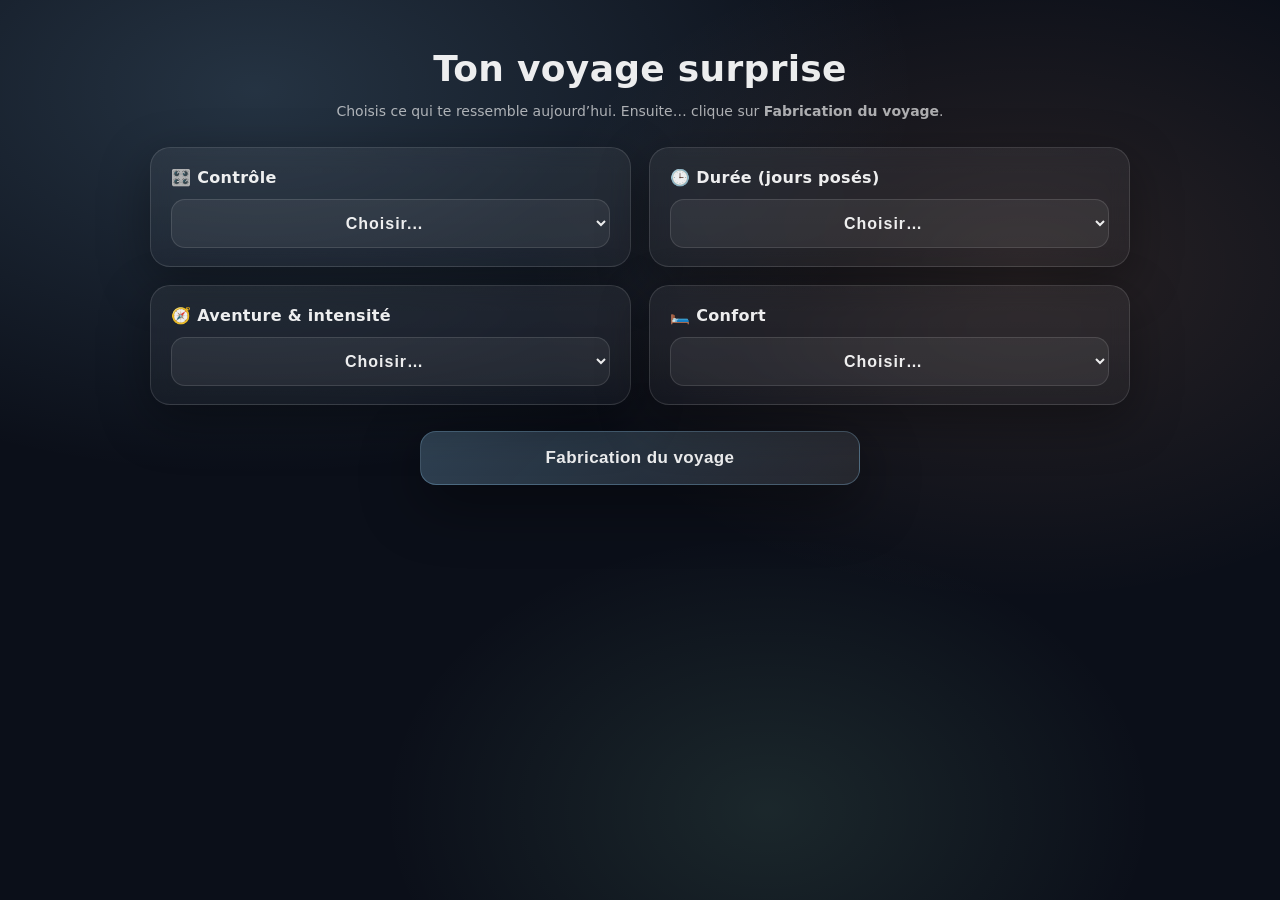
<file: index.html>
<!DOCTYPE html>
<html lang="fr">
<head>
  <meta charset="UTF-8">
  <title>Ton voyage surprise</title>
  <meta name="viewport" content="width=device-width, initial-scale=1.0" />
  <link rel="stylesheet" href="style.css">
</head>
<body>

  <h1>Ton voyage surprise</h1>
  <div class="footer-note">
    Choisis ce qui te ressemble aujourd’hui. Ensuite… clique sur <b>Fabrication du voyage</b>.
  </div>

  <div class="grid">

    <div class="card">
      <h2>🎛️ Contrôle</h2>
      <select id="controle">
        <option value="">Choisir...</option>
        <option value="A">A</option>
        <option value="B">B</option>
        <option value="C">C</option>
        <option value="D">D</option>
        <option value="E">E</option>
      </select>
    </div>

    <div class="card">
      <h2>🕒 Durée (jours posés)</h2>
      <select id="duree">
        <option value="">Choisir…</option>
        <option value="1">1</option>
        <option value="2">2</option>
        <option value="3">3</option>
        <option value="4">4</option>
        <option value="5">5</option>
        <option value="6">6</option>
        <option value="7">7</option>
        <option value="8">8</option>
        <option value="9">9</option>
        <option value="10">10</option>
      </select>
    </div>

    <div class="card">
      <h2>🧭 Aventure & intensité</h2>
      <select id="intensity">
        <option value="">Choisir…</option>
        <option value="1">I</option>
        <option value="2">II</option>
        <option value="3">III</option>
        <option value="4">IV</option>
      </select>
    </div>

    <div class="card">
      <h2>🛏️ Confort</h2>
      <select id="comfort">
        <option value="">Choisir…</option>
        <option value="1">A</option>
        <option value="2">B</option>
        <option value="3">C</option>
      </select>
    </div>

  </div>

  <button id="btnFabrication" type="button">Fabrication du voyage</button>

  <canvas id="confettiCanvas" style="
      position:fixed; inset:0; width:100vw; height:100vh;
      pointer-events:none; z-index:9999;
    "></canvas>

  <script src="script.js"></script>
</body>
</html>
</file>
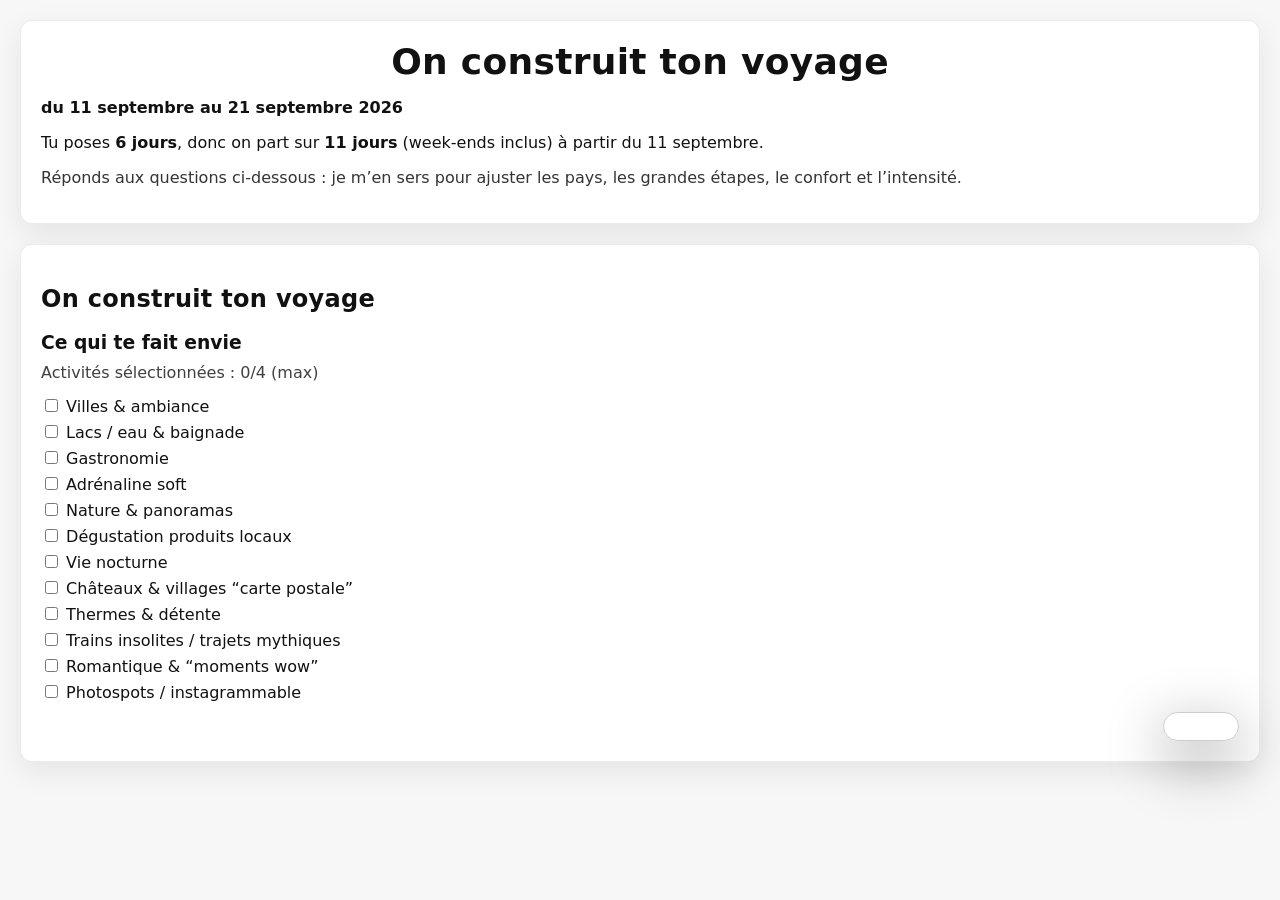
<file: resultat.html>
<!DOCTYPE html>
<html lang="fr">
<head>
  <meta charset="UTF-8" />
  <title>Ton voyage</title>
  <meta name="viewport" content="width=device-width, initial-scale=1.0" />

  <link rel="stylesheet" href="style.css" />

  <style>
    body {
      font-family: system-ui, -apple-system, BlinkMacSystemFont, sans-serif;
      background: #f7f7f7;
      margin: 0;
      padding: 20px;
      color: #111;
    }

    .hidden { display: none; }

    h1, h2, h3 { margin-bottom: 10px; }

    .section {
      background: white;
      padding: 20px;
      margin-bottom: 20px;
      border-radius: 12px;
      color: #111;
    }

    /* Fix brutal si ton style.css force du blanc */
    .section, .section * { color: #111 !important; }

    .choices label {
      display: block;
      margin-bottom: 6px;
    }

    input[type="checkbox"], input[type="radio"] { accent-color: #111; }

    body.light button {
      padding: 12px 24px;
      border: none;
      border-radius: 10px;
      font-size: 16px;
      cursor: pointer;
      background: #111;
      color: #fff !important;
      width: 100%;
      max-width: 520px;
      display: block;
      margin: 0 auto;
    }

    .loader {
      font-size: 18px;
      animation: fade 1.5s infinite;
    }
    @keyframes fade {
      0% { opacity: 0.3; }
      50% { opacity: 1; }
      100% { opacity: 0.3; }
    }

    /* Steps */
    .step { display: none; }
    .step.active { display: block; animation: stepIn 260ms ease-out both; }
    @keyframes stepIn {
      from { opacity: 0; transform: translateY(8px); }
      to   { opacity: 1; transform: translateY(0); }
    }

    /* Petit bouton "Suivant" discret */
    .nextRow{
      display:flex;
      justify-content:flex-end;
      margin-top:10px;
    }
    .nextBtn{
      background: transparent !important;
      border: 1px solid rgba(0,0,0,.2) !important;
      color: rgba(0,0,0,.65) !important;
      border-radius: 999px !important;
      padding: 6px 12px !important;
      font-size: 13px !important;
      cursor: pointer;
      width: auto !important;
      max-width: none !important;
      margin: 0 !important;
    }
    .nextBtn:hover{
      border-color: rgba(0,0,0,.35) !important;
      color: rgba(0,0,0,.85) !important;
    }

    hr { border: none; border-top: 1px solid rgba(0,0,0,.10); }

    /* HERO billet (mode A) */
    .hero {
      position: relative;
      overflow: hidden;
      background: #eee;
      border-radius: 16px;
      box-shadow: 0 18px 50px rgba(0,0,0,.12);
    }
    .hero img{
      width: 100%;
      height: auto;
      max-height: 260px;
      object-fit: contain;
      position: relative;
      z-index: 2;
      display:block;
    }
    .hero::before{
      content:"";
      position:absolute;
      inset:0;
      background-image: url("./assets/img/billet-avion1.png");
      background-size: cover;
      background-position: center;
      filter: blur(18px) brightness(.95);
      transform: scale(1.1);
      z-index: 1;
    }
    .hero::after{
      content:"";
      position:absolute;
      inset:0;
      background: linear-gradient(180deg, rgba(0,0,0,.10), rgba(0,0,0,.35));
    }

    /* --- Mode B : teaser --- */
    .teaser { display: grid; gap: 14px; }

    .heroB {
      position: relative;
      overflow: hidden;
      border-radius: 16px;
      background: #eee;
      box-shadow: 0 18px 50px rgba(0,0,0,.12);
    }
    .heroB img {
      width: 100%;
      height: 230px;
      object-fit: cover;
      display: block;
      transform: scale(1.02);
    }
    .heroB::after{
      content:"";
      position:absolute;
      inset:0;
      background: linear-gradient(180deg, rgba(0,0,0,.10), rgba(0,0,0,.40));
    }
    .heroB .tag {
      position: absolute;
      left: 14px;
      bottom: 12px;
      z-index: 2;
      background: rgba(255,255,255,.86);
      color: #111;
      border-radius: 999px;
      padding: 6px 10px;
      font-size: 12px;
      font-weight: 700;
    }

    /* Waouh soft : apparition progressive */
    .revealLine {
      opacity: 0;
      transform: translateY(10px);
      transition: opacity 520ms ease, transform 520ms ease;
    }
    .revealLine.show {
      opacity: 1;
      transform: translateY(0);
    }

    .spark {
      display:inline-block;
      margin-left: 6px;
      animation: sparkle 1.2s ease-in-out infinite;
    }
    @keyframes sparkle{
      0%,100%{ transform: translateY(0); opacity:.65; }
      50%{ transform: translateY(-2px); opacity:1; }
    }

    .keyPoints {
      background: rgba(0,0,0,.04);
      border: 1px solid rgba(0,0,0,.08);
      border-radius: 14px;
      padding: 12px 14px;
    }
    .keyPoints ul{ margin: 8px 0 0; padding-left: 18px; }
    .keyPoints li{ margin: 6px 0; }

    .datesLine{ font-weight: 800; }

    /* RESULT CARDS (C/D/E) */
    .cardsWrap{
      display:grid;
      gap:14px;
    }
    @media(min-width: 880px){
      .cardsWrap{
        grid-template-columns: repeat(3, 1fr);
        align-items: stretch;
      }
    }
    .miniCard{
      border-radius: 16px;
      overflow:hidden;
      background: #fff;
      border: 1px solid rgba(0,0,0,.08);
      box-shadow: 0 16px 44px rgba(0,0,0,.08);
      display:flex;
      flex-direction: column;
      min-height: 260px;
    }
    .miniCard .img{
      height: 140px;
      position: relative;
      background: #eee;
    }
    .miniCard .img img{
      width:100%;
      height:100%;
      object-fit: cover;
      display:block;
    }
    .miniCard .content{
      padding: 14px 14px 16px;
      display:flex;
      flex-direction: column;
      gap: 10px;
    }
    .pill{
      display:inline-flex;
      align-items:center;
      gap:8px;
      font-weight: 800;
      font-size: 12px;
      letter-spacing: .2px;
      background: rgba(0,0,0,.05);
      border: 1px solid rgba(0,0,0,.06);
      padding: 6px 10px;
      border-radius: 999px;
      width: fit-content;
    }
    .content ul{
      margin: 0;
      padding-left: 18px;
    }
    .content li{ margin: 6px 0; }
    .muted{ opacity: .82; }

    /* Canvas confetti (waouh) */
    #confettiCanvas{
      position: fixed;
      inset: 0;
      width: 100vw;
      height: 100vh;
      pointer-events: none;
      z-index: 9999;
    }
  </style>
</head>

<body class="light">

  <!-- INTRO / MESSAGE -->
  <div id="intro" class="section"></div>

  <!-- QUESTIONS -->
  <div id="questions" class="section hidden">
    <h2>On construit ton voyage</h2>

    <!-- 1) ACTIVITÉS -->
    <div class="step" id="stepActivities">
      <h3>Ce qui te fait envie</h3>
      <p id="activitiesCounter" style="margin: 6px 0 10px; opacity: 0.8;"></p>
      <p id="activitiesHint" style="margin: 0 0 14px; color: #b00020; font-weight: 600;"></p>
      <div id="activities" class="choices"></div>

      <div class="nextRow">
        <button type="button" class="nextBtn" id="nextActivities">Suivant</button>
      </div>
    </div>

    <!-- 2) PAYS QUI TENTENT -->
    <div class="step" id="stepCountries">
      <hr style="margin:18px 0; opacity:.2">
      <h3>Pays qui te tentent</h3>
      <p id="countriesCounter" style="margin: 6px 0 10px; opacity: 0.8;"></p>
      <p id="countriesHint" style="margin: 0 0 14px; color: #b00020; font-weight: 600;"></p>
      <div id="countries" class="choices"></div>

      <div class="nextRow">
        <button type="button" class="nextBtn" id="nextCountries">Suivant</button>
      </div>
    </div>

    <!-- 3) PAYS QUI NE TENTENT PAS (C/D/E) -->
    <div class="step" id="stepAvoidEarly">
      <hr style="margin:18px 0; opacity:.2">
      <h3>Pays qui ne te tentent pas</h3>
      <p class="muted" style="margin: 6px 0 10px;">(optionnel — ça m’aide à éviter les fausses pistes)</p>
      <p id="avoidEarlyCounter" style="margin: 6px 0 10px; opacity: 0.8;"></p>
      <p id="avoidEarlyHint" style="margin: 0 0 14px; color: #b00020; font-weight: 600;"></p>
      <div id="avoidEarly" class="choices"></div>

      <div class="nextRow">
        <button type="button" class="nextBtn" id="nextAvoidEarly">Suivant</button>
      </div>
    </div>

    <!-- 4) INSOLITE -->
    <div class="step" id="stepInsolite">
      <hr style="margin:18px 0; opacity:.2">
      <h3>Une activité insolite</h3>
      <p style="margin: 6px 0 10px; opacity: 0.8;">Choisis-en une seule 🙂</p>
      <div id="insolite" class="choices"></div>
    </div>

    <!-- Bloc D (D/E) -->
    <div id="blockD" class="hidden">
      <div class="step" id="stepCities">
        <hr style="margin:18px 0; opacity:.2">
        <h3>Villes que tu veux absolument voir</h3>
        <p id="citiesCounter" style="margin: 6px 0 10px; opacity: 0.8;"></p>
        <p id="citiesHint" style="margin: 0 0 14px; color: #b00020; font-weight: 600;"></p>
        <div id="cities" class="choices"></div>

        <div class="nextRow">
          <button type="button" class="nextBtn" id="nextCities">Suivant</button>
        </div>
      </div>

      <div class="step" id="stepTransport">
        <hr style="margin:18px 0; opacity:.2">
        <h3>Transports en commun que tu aimerais emprunter</h3>
        <p id="transportCounter" style="margin: 6px 0 10px; opacity: 0.8;"></p>
        <p id="transportHint" style="margin: 0 0 14px; color: #b00020; font-weight: 600;"></p>
        <div id="transport" class="choices"></div>

        <div class="nextRow">
          <button type="button" class="nextBtn" id="nextTransport">Suivant</button>
        </div>
      </div>
    </div>

    <!-- Bloc E (pace only) -->
    <div id="blockE" class="hidden">
      <div class="step" id="stepPace">
        <hr style="margin:18px 0; opacity:.2">
        <h3>Ton rythme idéal</h3>
        <p style="margin: 6px 0 10px; opacity: 0.8;">(Ça m’aide à ajuster l’intensité sans te cramer)</p>
        <div id="pace" class="choices"></div>
      </div>
    </div>

    <!-- VALIDER -->
    <div class="step" id="stepValidate">
      <hr style="margin:18px 0; opacity:.2">
      <button id="validateBtn">Valider mes réponses</button>
    </div>
  </div>

  <!-- LOADING -->
  <div id="loading" class="section hidden">
    <p class="loader">Je combine tes choix…</p>
    <p class="loader">J’ajuste le confort…</p>
    <p class="loader">Je règle l’intensité…</p>
    <p class="loader">Je prépare ton voyage…</p>
  </div>

  <!-- RESULT -->
  <div id="result" class="section hidden"></div>

  <!-- CANVAS CONFETTI -->
  <canvas id="confettiCanvas"></canvas>

  <!-- DATA -->
  <script src="./dataVoyage.js?v=4"></script>

  <script>
  (() => {

    /***********************
     * CONFETTI (WAOUH)
     ***********************/
    function playConfetti(durationMs = 1800) {
      const canvas = document.getElementById("confettiCanvas");
      if (!canvas) return;

      const ctx = canvas.getContext("2d");
      const dpr = Math.max(1, window.devicePixelRatio || 1);

      function resize() {
        canvas.style.width = "100vw";
        canvas.style.height = "100vh";
        canvas.width = Math.floor(window.innerWidth * dpr);
        canvas.height = Math.floor(window.innerHeight * dpr);
        ctx.setTransform(dpr, 0, 0, dpr, 0, 0);
      }
      resize();

      const W = () => window.innerWidth;
      const H = () => window.innerHeight;

      const pieces = [];
      const count = 180;

      for (let i = 0; i < count; i++) {
        pieces.push({
          x: Math.random() * W(),
          y: -Math.random() * H() * 0.3,
          r: 3 + Math.random() * 6,
          vx: -2 + Math.random() * 4,
          vy: 3 + Math.random() * 6,
          rot: Math.random() * Math.PI,
          vrot: -0.2 + Math.random() * 0.4,
          shape: Math.random() < 0.5 ? "rect" : "circle",
          hue: Math.floor(Math.random() * 360),
          alpha: 0.9
        });
      }

      const start = performance.now();

      function frame(t) {
        const elapsed = t - start;
        ctx.clearRect(0, 0, W(), H());

        for (const p of pieces) {
          p.x += p.vx;
          p.y += p.vy;
          p.vy += 0.05;
          p.rot += p.vrot;

          if (p.x < -20) p.x = W() + 20;
          if (p.x > W() + 20) p.x = -20;

          ctx.save();
          ctx.translate(p.x, p.y);
          ctx.rotate(p.rot);
          ctx.globalAlpha = p.alpha;

          ctx.fillStyle = `hsla(${p.hue}, 90%, 60%, ${p.alpha})`;
          if (p.shape === "rect") {
            ctx.fillRect(-p.r, -p.r * 0.6, p.r * 2, p.r * 1.2);
          } else {
            ctx.beginPath();
            ctx.arc(0, 0, p.r * 0.7, 0, Math.PI * 2);
            ctx.fill();
          }
          ctx.restore();
        }

        if (elapsed < durationMs) requestAnimationFrame(frame);
        else ctx.clearRect(0, 0, W(), H());
      }

      requestAnimationFrame(frame);
      window.addEventListener("resize", resize, { once: true });
    }

    // Déclenchement “classe” (petit délai = plus waouh)
    function triggerResultConfetti(){
      setTimeout(() => playConfetti(2000), 120);
    }

    /***********************
     * OUTILS LIMITES
     ***********************/
    function getMaxActivitiesByDuration(n) {
      if (n <= 3) return 2;
      if (n <= 5) return 3;
      if (n <= 8) return 4;
      if (n <= 12) return 5;
      return 6;
    }
    function getMaxCountriesByDuration(n) {
      if (n <= 3) return 1;
      if (n <= 5) return 2;
      if (n <= 8) return 3;
      return 4;
    }
    function getMaxCitiesByDuration(n) {
      if (n <= 3) return 1;
      if (n <= 5) return 2;
      if (n <= 8) return 3;
      return 4;
    }
    function getMaxTransportByDuration(n) {
      if (n <= 5) return 1;
      if (n <= 8) return 2;
      return 3;
    }
    function getMaxAvoidCountriesByDuration(n) {
      if (n <= 5) return 2;
      return 3;
    }

    function getMode(intensity, comfort) {
      if (intensity <= 2 && comfort === 3) return "chill_premium";
      if (intensity <= 2 && comfort <= 2) return "chill_roots";
      if (intensity >= 3 && comfort === 3) return "adventure_comfort";
      return "adventure_pure";
    }

    function getMoodSentence(mode){
      const map = {
        chill_premium: "Ambiance : doux & confortable. Des moments “wow” sans aucune galère 😌✨",
        chill_roots: "Ambiance : simple & authentique. Pépites locales, liberté, et vibes carnet de voyage 🌿",
        adventure_comfort: "Ambiance : aventure + confort. Ça bouge la journée, et on récupère bien le soir 🏔️🛏️",
        adventure_pure: "Ambiance : aventure pure. Exploration, rythme soutenu, et vraie sensation de voyage 🔥"
      };
      return map[mode] || map.chill_roots;
    }

    function renderTicketHero(){
      return `
        <div class="hero">
          <img src="./assets/img/billet-avion1.png" alt="Billet d'avion - Voyage surprise" loading="eager"
               onerror="this.style.display='none'">
        </div>
      `;
    }

    function getTeaserText(mode){
      const map = {
        chill_premium: {
          lead: "Je m’occupe de tout. Toi, tu n’as qu’à te laisser porter.",
          bullets: ["Rythme doux, zéro galère","Des moments “wow” sans courir","Confort + petites attentions"],
          outro: "Tu vas rentrer reposée… mais avec la tête pleine d’images."
        },
        chill_roots: {
          lead: "Je te prépare un voyage simple, vrai, et ultra mémorable.",
          bullets: ["Authentique, spontané, libre","De belles découvertes sans surcharger","Des pépites locales au fil du voyage"],
          outro: "Un voyage qui fait du bien, sans forcer."
        },
        adventure_comfort: {
          lead: "On part pour une aventure… mais avec du confort quand il faut.",
          bullets: ["Journées bien remplies (mais logiques)","Récompense le soir : cosy, bon, calme","Un ou deux “gros moments” qui marquent"],
          outro: "Le combo parfait : bouger + savourer."
        },
        adventure_pure: {
          lead: "Je te prépare un voyage qui bouge. Beaucoup.",
          bullets: ["Exploration, défis, surprises","Des journées qui claquent","La sensation d’avoir vécu 3 voyages en 1"],
          outro: "Tu vas adorer… et tu vas t’en souvenir longtemps."
        }
      };
      return map[mode] || map.chill_roots;
    }

    function revealSequence(ids, delay=520){
      ids.forEach((id, i) => {
        setTimeout(() => document.getElementById(id)?.classList.add("show"), i * delay);
      });
    }

    function showStep(id) {
      const el = document.getElementById(id);
      if (!el) return;
      el.classList.add("active");
    }

    function countChecked(selector) {
      return document.querySelectorAll(selector + " input:checked").length;
    }

    function hasRadio(name) {
      return !!document.querySelector(`input[name="${name}"]:checked`);
    }

    function enforceMaxCheckbox(containerSelector, max, hintEl) {
      const container = document.querySelector(containerSelector);
      if (!container) return;

      container.addEventListener("change", (e) => {
        const t = e.target;
        if (!(t instanceof HTMLInputElement) || t.type !== "checkbox") return;

        const checkedNow = countChecked(containerSelector);
        if (t.checked && checkedNow > max) {
          t.checked = false;
          if (hintEl) hintEl.textContent = `Maximum ${max} choix 🙂`;
        } else {
          if (hintEl) hintEl.textContent = "";
        }
      });
    }

    function updateCounter(counterEl, label, n, max) {
      if (!counterEl) return;
      counterEl.textContent = `${label} : ${n}/${max} (max)`;
    }

    function revealOnMaxOrNext({ containerSelector, max, nextButtonId, nextStepId, counterEl, hintEl, label }) {
      const container = document.querySelector(containerSelector);
      const nextBtn = document.getElementById(nextButtonId);

      const refresh = () => {
        const n = countChecked(containerSelector);
        updateCounter(counterEl, label, n, max);
        if (n >= max) showStep(nextStepId);
      };

      container?.addEventListener("change", refresh);
      nextBtn?.addEventListener("click", () => showStep(nextStepId));

      refresh();
    }

    /***********************
     * PARAMÈTRES
     ***********************/
    const controle  = localStorage.getItem("controle") || "C";
    const duree     = Number(localStorage.getItem("duree") || 6);
    const intensity = Number(localStorage.getItem("intensity") || 2);
    const comfort   = Number(localStorage.getItem("comfort") || 2);
    const startDate = "11 septembre";

    /***********************
     * VILLES PAR PAYS
     ***********************/
    const CITIES_BY_COUNTRY = {
      "Italie": ["Venise", "Milan", "Trieste"],
      "Slovénie": ["Ljubljana", "Bled", "Piran", "Ukanc"],
      "Autriche": ["Vienne", "Salzbourg", "Hallstatt"],
      "République Tchèque": ["Prague", "Cesky Krumlov"],
      "Hongrie": ["Budapest", "Eger"],
      "Slovaquie": ["Bratislava"],
      "Croatie": ["Zagreb", "Split", "Rijeka", "Hvar"],
      "Bosnie": ["Sarajevo", "Mostar"],
      "Allemagne": ["Munich", "Nuremberg"],
      "Roumanie": ["Bucarest", "Brașov", "Oradea", "Timisoara"]
    };

    // Transports sans voiture
    const TRANSPORT_CHOICES = [
      { id: "train", label: "🚆 Train" },
      { id: "bus", label: "🚌 Bus" },
      { id: "ferry", label: "⛴️ Ferry / bateau" },
      { id: "funicular", label: "🚠 Funiculaire / panoramique" },
      { id: "bike", label: "🚲 Vélo" }
    ];

    const PACE_CHOICES = [
      { id: "slow", label: "😌 Chill : 1 grosse activité max / jour" },
      { id: "balanced", label: "✨ Équilibré : visite + détente" },
      { id: "packed", label: "🔥 Dense : on optimise à fond" }
    ];

    /***********************
     * PAYS “zone élargie” pour la question “ne te tente pas”
     ***********************/
    const EXTRA_AVOID_COUNTRIES = ["Monténégro", "Serbie", "Suisse"];

    /***********************
     * DATES (2026)
     ***********************/
    function computeTripEndDayFromPaidDays(d) {
      const firstWorkMonday = 14; // septembre 2026
      const d0 = d - 1;
      const week = Math.floor(d0 / 5);
      const pos = d0 % 5; // 0..4 (lun..ven)
      const lastPaidDay = firstWorkMonday + week * 7 + pos;
      return (pos === 4) ? (lastPaidDay + 2) : lastPaidDay;
    }
    function computeTripTotalDays(d) {
      const endDay = computeTripEndDayFromPaidDays(d);
      return (endDay - 11 + 1);
    }
    function computeEndDate() {
      const endDay = computeTripEndDayFromPaidDays(duree);
      return `du 11 septembre au ${endDay} septembre`;
    }

    /***********************
     * INTRO
     ***********************/
    const intro = document.getElementById("intro");
    const questions = document.getElementById("questions");
    const loading = document.getElementById("loading");

    intro.classList.add("hidden");

    if (controle === "A") {
      intro.classList.remove("hidden");

      const mode = getMode(intensity, comfort);
      const moodLine = getMoodSentence(mode);

      intro.innerHTML = `
        <h1>✨ Surprise ✨</h1>
        ${renderTicketHero()}
        <p><strong>${computeEndDate()} 2026</strong></p>
        <p>${moodLine}</p>
        <p>Je te garde 100% de surprise… mais tu auras quelques indices d’ici là 😉</p>
      `;

    } else if (controle === "B") {
      loading.classList.remove("hidden");

      setTimeout(() => {
        const totalDays = computeTripTotalDays(duree);
        const mode = getMode(intensity, comfort);
        const teaser = getTeaserText(mode);

        loading.classList.add("hidden");
        intro.classList.remove("hidden");

        intro.innerHTML = `
          <div class="teaser">
            <h1>💛 Confiance</h1>

            <p class="datesLine revealLine" id="b1">
              <strong>${computeEndDate()} 2026</strong>
            </p>

            <div class="heroB revealLine" id="b2">
              <img src="./assets/img/billet-avion1.png" alt="Billet - Voyage surprise" loading="eager"
                   onerror="this.style.display='none'">
              <div class="tag">Voyage surprise<span class="spark">✈️</span></div>
            </div>

            <p class="revealLine" id="b3">
              Tu poses <strong>${duree} jour${duree > 1 ? "s" : ""}</strong>, et je te prépare un séjour de
              <strong>${totalDays} jours</strong> (week-ends inclus).
            </p>

            <p class="revealLine" id="b4">${teaser.lead}</p>

            <div class="heroB revealLine" id="b5">
              <img src="./assets/img/ambiance.png" alt="Ambiance du voyage" loading="lazy"
                   onerror="this.style.display='none'">
              <div class="tag">Teaser d’ambiance ✨</div>
            </div>

            <div class="keyPoints revealLine" id="b6">
              <strong>Ce que tu peux attendre :</strong>
              <ul>
                ${teaser.bullets.map(x => `<li>${x}</li>`).join("")}
              </ul>
            </div>

            <p class="revealLine" id="b7">${teaser.outro}</p>

            <p class="revealLine" id="b8" style="opacity:.9;">
              D’ici le départ, tu auras quelques indices pour te préparer… juste ce qu’il faut 😏
            </p>
          </div>
        `;

        revealSequence(["b1","b2","b3","b4","b5","b6","b7","b8"], 420);
      }, 1300);

    } else {
      intro.classList.remove("hidden");
      const totalDays = computeTripTotalDays(duree);

      intro.innerHTML = `
        <h1>On construit ton voyage</h1>
        <p><strong>${computeEndDate()} 2026</strong></p>
        <p>Tu poses <strong>${duree} jour${duree > 1 ? "s" : ""}</strong>,
           donc on part sur <strong>${totalDays} jours</strong> (week-ends inclus) à partir du ${startDate}.</p>
        <p style="opacity:.85">Réponds aux questions ci-dessous : je m’en sers pour ajuster les pays, les grandes étapes, le confort et l’intensité.</p>
      `;

      questions.classList.remove("hidden");
    }

    // Affichage D/E
    const blockD = document.getElementById("blockD");
    const blockE = document.getElementById("blockE");
    if (controle === "D" || controle === "E") blockD.classList.remove("hidden");
    if (controle === "E") blockE.classList.remove("hidden");

    /***********************
     * DATA CHECK
     ***********************/
    const activitiesDiv = document.getElementById("activities");
    if (!window.DATA_VOYAGE || !Array.isArray(window.DATA_VOYAGE.activities)) {
      activitiesDiv.innerHTML = "<p>Erreur : dataVoyage.js n'est pas chargé.</p>";
      console.error("DATA_VOYAGE introuvable.");
      return;
    }

    /***********************
     * REMPLISSAGE DES CHOIX
     ***********************/
    // 1) ACTIVITÉS
    window.DATA_VOYAGE.activities.forEach(act => {
      const el = document.createElement("label");
      el.innerHTML = `<input type="checkbox" value="${act.id}"> ${act.label}`;
      activitiesDiv.appendChild(el);
    });

    // 2) PAYS QUI TENTENT
    const countriesDiv = document.getElementById("countries");
    window.DATA_VOYAGE.countries.forEach((name) => {
      const el = document.createElement("label");
      el.innerHTML = `<input type="checkbox" value="${name}"> ${name}`;
      countriesDiv.appendChild(el);
    });

    // 3) PAYS QUI NE TENTENT PAS (liste élargie)
    const avoidEarlyDiv = document.getElementById("avoidEarly");
    const avoidEarlyAll = [...new Set([...(window.DATA_VOYAGE.countries || []), ...EXTRA_AVOID_COUNTRIES])];
    avoidEarlyAll.forEach((name) => {
      const el = document.createElement("label");
      el.innerHTML = `<input type="checkbox" value="${name}"> ${name}`;
      avoidEarlyDiv.appendChild(el);
    });

    // 4) INSOLITE
    const insoliteDiv = document.getElementById("insolite");
    window.DATA_VOYAGE.insoliteChoices.forEach((label) => {
      const el = document.createElement("label");
      el.innerHTML = `<input type="radio" name="insolite" value="${label}"> ${label}`;
      insoliteDiv.appendChild(el);
    });

    // TRANSPORT (D/E)
    const transportDiv = document.getElementById("transport");
    TRANSPORT_CHOICES.forEach((x) => {
      const el = document.createElement("label");
      el.innerHTML = `<input type="checkbox" value="${x.id}"> ${x.label}`;
      transportDiv.appendChild(el);
    });

    // PACE (E)
    const paceDiv = document.getElementById("pace");
    PACE_CHOICES.forEach((x) => {
      const el = document.createElement("label");
      el.innerHTML = `<input type="radio" name="pace" value="${x.id}"> ${x.label}`;
      paceDiv.appendChild(el);
    });

    /***********************
     * VILLES (FILTRÉES PAR PAYS)
     ***********************/
    const citiesDiv = document.getElementById("cities");

    function getSelectedCountries() {
      return [...document.querySelectorAll("#countries input:checked")].map(cb => cb.value);
    }

    function buildCitiesForSelectedCountries() {
      if (!citiesDiv) return;

      const selectedCountries = getSelectedCountries();
      const citySet = new Set();

      selectedCountries.forEach(country => {
        (CITIES_BY_COUNTRY[country] || []).forEach(city => citySet.add(city));
      });

      const cities = [...citySet];

      citiesDiv.innerHTML = "";
      if (cities.length === 0) {
        citiesDiv.innerHTML = `<p style="opacity:.8">Choisis d’abord des pays, et je te proposerai les villes correspondantes 🙂</p>`;
        return;
      }

      cities.forEach((name) => {
        const el = document.createElement("label");
        el.innerHTML = `<input type="checkbox" value="${name}"> ${name}`;
        citiesDiv.appendChild(el);
      });
    }

    countriesDiv.addEventListener("change", () => {
      buildCitiesForSelectedCountries();
    });
    buildCitiesForSelectedCountries();

    /***********************
     * LIMITES + COMPTEURS
     ***********************/
    const maxActivities = getMaxActivitiesByDuration(duree);
    const maxCountries = getMaxCountriesByDuration(duree);
    const maxCities = getMaxCitiesByDuration(duree);
    const maxTransport = getMaxTransportByDuration(duree);
    const maxAvoidEarly = getMaxAvoidCountriesByDuration(duree);

    enforceMaxCheckbox("#activities", maxActivities, document.getElementById("activitiesHint"));
    enforceMaxCheckbox("#countries", maxCountries, document.getElementById("countriesHint"));
    enforceMaxCheckbox("#cities", maxCities, document.getElementById("citiesHint"));
    enforceMaxCheckbox("#transport", maxTransport, document.getElementById("transportHint"));
    enforceMaxCheckbox("#avoidEarly", maxAvoidEarly, document.getElementById("avoidEarlyHint"));

    /***********************
     * PROGRESSION
     ***********************/
    showStep("stepActivities");

    revealOnMaxOrNext({
      containerSelector: "#activities",
      max: maxActivities,
      nextButtonId: "nextActivities",
      nextStepId: "stepCountries",
      counterEl: document.getElementById("activitiesCounter"),
      hintEl: document.getElementById("activitiesHint"),
      label: "Activités sélectionnées"
    });

    revealOnMaxOrNext({
      containerSelector: "#countries",
      max: maxCountries,
      nextButtonId: "nextCountries",
      nextStepId: "stepAvoidEarly",
      counterEl: document.getElementById("countriesCounter"),
      hintEl: document.getElementById("countriesHint"),
      label: "Pays sélectionnés"
    });

    // Avoid early -> Insolite (optionnel, on autorise même 0)
    document.getElementById("nextAvoidEarly")?.addEventListener("click", () => showStep("stepInsolite"));
    avoidEarlyDiv?.addEventListener("change", () => {
      updateCounter(
        document.getElementById("avoidEarlyCounter"),
        "Pays à éviter",
        countChecked("#avoidEarly"),
        maxAvoidEarly
      );
    });
    // init compteur
    updateCounter(document.getElementById("avoidEarlyCounter"), "Pays à éviter", 0, maxAvoidEarly);

    // Insolite (radio) -> suite
    insoliteDiv.addEventListener("change", () => {
      if (!hasRadio("insolite")) return;

      if (controle === "C") {
        showStep("stepValidate");
        return;
      }

      // D / E
      buildCitiesForSelectedCountries();
      showStep("stepCities");
    });

    // Villes -> Transport
    citiesDiv?.addEventListener("change", () => {
      updateCounter(
        document.getElementById("citiesCounter"),
        "Villes sélectionnées",
        countChecked("#cities"),
        maxCities
      );
      if (countChecked("#cities") >= maxCities) showStep("stepTransport");
    });

    document.getElementById("nextCities")?.addEventListener("click", () => showStep("stepTransport"));

    // Transport -> D => valider / E => pace
    document.getElementById("nextTransport")?.addEventListener("click", () => {
      if (controle === "D") showStep("stepValidate");
      if (controle === "E") showStep("stepPace");
    });
    transportDiv?.addEventListener("change", () => {
      updateCounter(
        document.getElementById("transportCounter"),
        "Transports sélectionnés",
        countChecked("#transport"),
        maxTransport
      );
      if (countChecked("#transport") >= maxTransport) {
        if (controle === "D") showStep("stepValidate");
        if (controle === "E") showStep("stepPace");
      }
    });

    // Pace -> Valider
    paceDiv?.addEventListener("change", () => {
      if (hasRadio("pace")) showStep("stepValidate");
    });

    /***********************
     * VALIDATION + RESULT
     ***********************/
    document.getElementById("validateBtn")?.addEventListener("click", () => {
      const selectedActivities = [...document.querySelectorAll("#activities input:checked")].map(cb => cb.value);
      const selectedCountries  = [...document.querySelectorAll("#countries input:checked")].map(cb => cb.value);
      const avoidCountries     = [...document.querySelectorAll("#avoidEarly input:checked")].map(cb => cb.value);
      const insolite = document.querySelector("input[name='insolite']:checked")?.value || "";

      const selectedCities     = [...document.querySelectorAll("#cities input:checked")].map(cb => cb.value);
      const selectedTransport  = [...document.querySelectorAll("#transport input:checked")].map(cb => cb.value);

      const pace               = document.querySelector("input[name='pace']:checked")?.value || "";

      if (selectedActivities.length === 0) { alert("Choisis au moins une activité 🙂"); return; }
      if (selectedCountries.length === 0)  { alert("Choisis au moins un pays 🙂"); return; }
      if (!insolite) { alert("Choisis une activité insolite 🙂"); return; }

      if ((controle === "D" || controle === "E") && selectedCities.length === 0) {
        alert("Choisis au moins une ville 🙂"); return;
      }
      if ((controle === "D" || controle === "E") && selectedTransport.length === 0) {
        alert("Choisis au moins un transport 🙂"); return;
      }

      // Evite les contradictions : choisi ET évité (dans avoidEarly)
      const conflict = selectedCountries.find(c => avoidCountries.includes(c));
      if (conflict) {
        alert(`Tu as sélectionné et aussi “évité” : ${conflict} 🙂\nRetire-le d’une des deux listes.`);
        return;
      }

      if (controle === "E" && !pace) {
        alert("Choisis ton rythme idéal 🙂");
        return;
      }

      const mode = getMode(intensity, comfort);

      questions.classList.add("hidden");
      loading.classList.remove("hidden");

      setTimeout(() => {
        showResult({
          activityIds: selectedActivities,
          countries: selectedCountries,
          avoidCountries,
          insolite,
          cities: selectedCities,
          transport: selectedTransport,
          pace,
          mode
        });
      }, 1500);
    });

    function showResult(payload) {
      loading.classList.add("hidden");

      const result = document.getElementById("result");
      result.classList.remove("hidden");

      const { activityIds, countries, avoidCountries, insolite, cities, transport, pace, mode } = payload;

      const phrases = [];
      activityIds.forEach(id => {
        const act = window.DATA_VOYAGE.activities.find(a => a.id === id);
        if (act?.phrases?.[mode]) phrases.push(act.phrases[mode]);
      });

      const maxPhrases = duree <= 4 ? 3 : duree <= 7 ? 4 : 6;

      const transportLabels = transport
        .map(id => TRANSPORT_CHOICES.find(x => x.id === id)?.label)
        .filter(Boolean);

      const paceLabel = pace
        ? (PACE_CHOICES.find(x => x.id === pace)?.label || pace)
        : "";

      const moodLine = getMoodSentence(mode);

      // Résultat "cards" pour C/D/E
      const cardsHtml = `
        <h2>Ton voyage</h2>
        <p><strong>${computeEndDate()} 2026</strong></p>

        <div class="cardsWrap">
          <div class="miniCard">
            <div class="img">
              <img src="./assets/img/depart.png" alt="Départ" loading="eager" onerror="this.style.display='none'">
            </div>
            <div class="content">
              <div class="pill">🧭 Grandes étapes</div>
              <ul>
                <li><strong>Pays :</strong> ${countries.join(" → ")}</li>
                ${(controle === "D" || controle === "E") && cities.length ? `<li><strong>Villes :</strong> ${cities.join(", ")}</li>` : ``}
                ${(controle === "D" || controle === "E") && transportLabels.length ? `<li><strong>Transport :</strong> ${transportLabels.join(" + ")}</li>` : ``}
                <li><strong>Insolite :</strong> ${insolite}</li>
                ${avoidCountries.length ? `<li><strong>À éviter :</strong> ${avoidCountries.join(", ")}</li>` : ``}
              </ul>
            </div>
          </div>

          <div class="miniCard">
            <div class="img">
              <img src="./assets/img/ambiance_carte.png" alt="Ambiance" loading="lazy" onerror="this.style.display='none'">
            </div>
            <div class="content">
              <div class="pill">✨ Ambiance</div>
              <div class="muted">${moodLine}</div>
              ${(controle === "E") && paceLabel ? `<div><strong>Rythme :</strong> ${paceLabel}</div>` : ``}
              <div class="muted">Je m’occupe de l’équilibre : intensité, confort, et logique des trajets.</div>
            </div>
          </div>

          <div class="miniCard">
            <div class="img">
              <img src="./assets/img/moment.png" alt="Moments clés" loading="lazy" onerror="this.style.display='none'">
            </div>
            <div class="content">
              <div class="pill">💛 Moments clés</div>
              <ul>
                ${phrases.slice(0, maxPhrases).map(p => `<li>${p}</li>`).join("")}
              </ul>
              <div class="muted">Tu auras quelques indices avant le départ… juste ce qu’il faut 😏</div>
            </div>
          </div>
        </div>
      `;

      result.innerHTML = cardsHtml;

      // ✨ WAOUH : confettis à l’affichage du résultat (surtout C/D/E)
      // Si tu veux uniquement C/D/E, laisse comme ça.
      if (controle === "C" || controle === "D" || controle === "E") {
        triggerResultConfetti();
      }
    }

  })();
  </script>

</body>
</html>
</file>
<file: style.css>
:root{
  --bg: #0b0f19;
  --panel: rgba(255,255,255,0.06);
  --panel2: rgba(255,255,255,0.10);
  --text: rgba(255,255,255,0.92);
  --muted: rgba(255,255,255,0.65);
  --stroke: rgba(255,255,255,0.12);
  --accent: #9ad7ff;
}

*{
  box-sizing: border-box;
}

body{
  margin: 0;
  min-height: 100vh;
  font-family: ui-sans-serif, system-ui, -apple-system, Segoe UI, Roboto, Arial, "Noto Sans", "Apple Color Emoji","Segoe UI Emoji";
  color: var(--text);
  background:
    radial-gradient(1200px 700px at 20% 10%, rgba(154,215,255,0.18), transparent 55%),
    radial-gradient(900px 600px at 80% 30%, rgba(255,176,124,0.12), transparent 55%),
    radial-gradient(700px 500px at 60% 90%, rgba(168,255,207,0.10), transparent 55%),
    var(--bg);
  padding: 48px 18px 64px;
}

/* ---------- TITRES ---------- */

h1{
  margin: 0 auto 14px;
  max-width: 980px;
  font-size: 36px;
  letter-spacing: 0.3px;
  text-align: center;
  line-height: 1.15;
}

h2{
  letter-spacing: 0.3px;
}

/* ---------- TEXTE D’INTRO ---------- */

.footer-note{
  max-width: 980px;
  margin: 0 auto 28px;
  text-align: center;
  color: var(--muted);
  font-size: 14px;
}

/* ---------- GRILLE ---------- */

.grid{
  max-width: 980px;
  margin: 0 auto 26px;
  display: grid;
  grid-template-columns: repeat(2, minmax(0, 1fr));
  gap: 18px;
}

/* ---------- CARTES ---------- */

.card{
  border: 1px solid var(--stroke);
  background: linear-gradient(180deg, var(--panel), rgba(255,255,255,0.03));
  border-radius: 20px;
  padding: 20px 20px 18px;
  box-shadow: 0 16px 50px rgba(0,0,0,0.35);
  backdrop-filter: blur(10px);
}

.card h2{
  margin: 0 0 12px;
  font-size: 16px;
  font-weight: 700;
}

/* ---------- SELECT ---------- */

select{
  width: 100%;
  border-radius: 14px;
  padding: 14px 12px;
  border: 1px solid var(--stroke);
  background: rgba(255,255,255,0.06);
  color: var(--text);
  outline: none;
  font-size: 16px;
  font-weight: 700;
  text-align: center;
  letter-spacing: 1px;
  cursor: pointer;
}

select:focus{
  border-color: rgba(154,215,255,0.45);
  box-shadow: 0 0 0 4px rgba(154,215,255,0.14);
}

/* Fix lisibilité options (important) */
select option{
  color: #111;
  background: #fff;
}

/* ---------- BOUTON ---------- */

button{
  display: block;
  margin: 20px auto 0;
  max-width: 440px;
  width: calc(100% - 36px);
  padding: 16px 18px;
  border-radius: 16px;
  border: 1px solid rgba(154,215,255,0.28);
  background: linear-gradient(135deg, rgba(154,215,255,0.25), rgba(255,255,255,0.08));
  color: var(--text);
  font-size: 17px;
  font-weight: 800;
  letter-spacing: 0.4px;
  cursor: pointer;
  box-shadow: 0 18px 60px rgba(0,0,0,0.45);
  transition: transform 120ms ease, filter 120ms ease, opacity 120ms ease;
}

button:hover{
  transform: translateY(-1px);
  filter: brightness(1.05);
}

button:disabled{
  opacity: 0.5;
  cursor: not-allowed;
  transform: none;
}

/* ---------- MODULES (PAGE RESULTAT) ---------- */

.module{
  display: none;
  max-width: 980px;
  margin: 18px auto;
  padding: 20px;
  border-radius: 20px;
  border: 1px solid var(--stroke);
  background: rgba(255,255,255,0.06);
  box-shadow: 0 16px 40px rgba(0,0,0,0.35);
}

.module.active{
  display: block;
}

.module h2{
  margin-top: 0;
}

/* ---------- QUESTIONS ---------- */

.q{
  margin-top: 18px;
}

.q label{
  display: block;
  font-size: 13px;
  color: var(--muted);
  margin-bottom: 6px;
}

/* ---------- RESPONSIVE ---------- */

@media (max-width: 720px){
  h1{
    font-size: 28px;
  }

  .grid{
    grid-template-columns: 1fr;
  }
}
/* ===== Thème clair uniquement pour resultat.html ===== */
body.light{
  background: #f7f7f7;
  color: #111;
  padding: 20px; /* override padding global */
}

body.light .section{
  background: #fff;
  color: #111;
  border: 1px solid rgba(0,0,0,0.08);
  box-shadow: 0 10px 30px rgba(0,0,0,0.08);
}

body.light .section *{
  color: inherit;
}

body.light button{
  background: #111;
  border: 1px solid #111;
  color: #fff;
}
</file>
